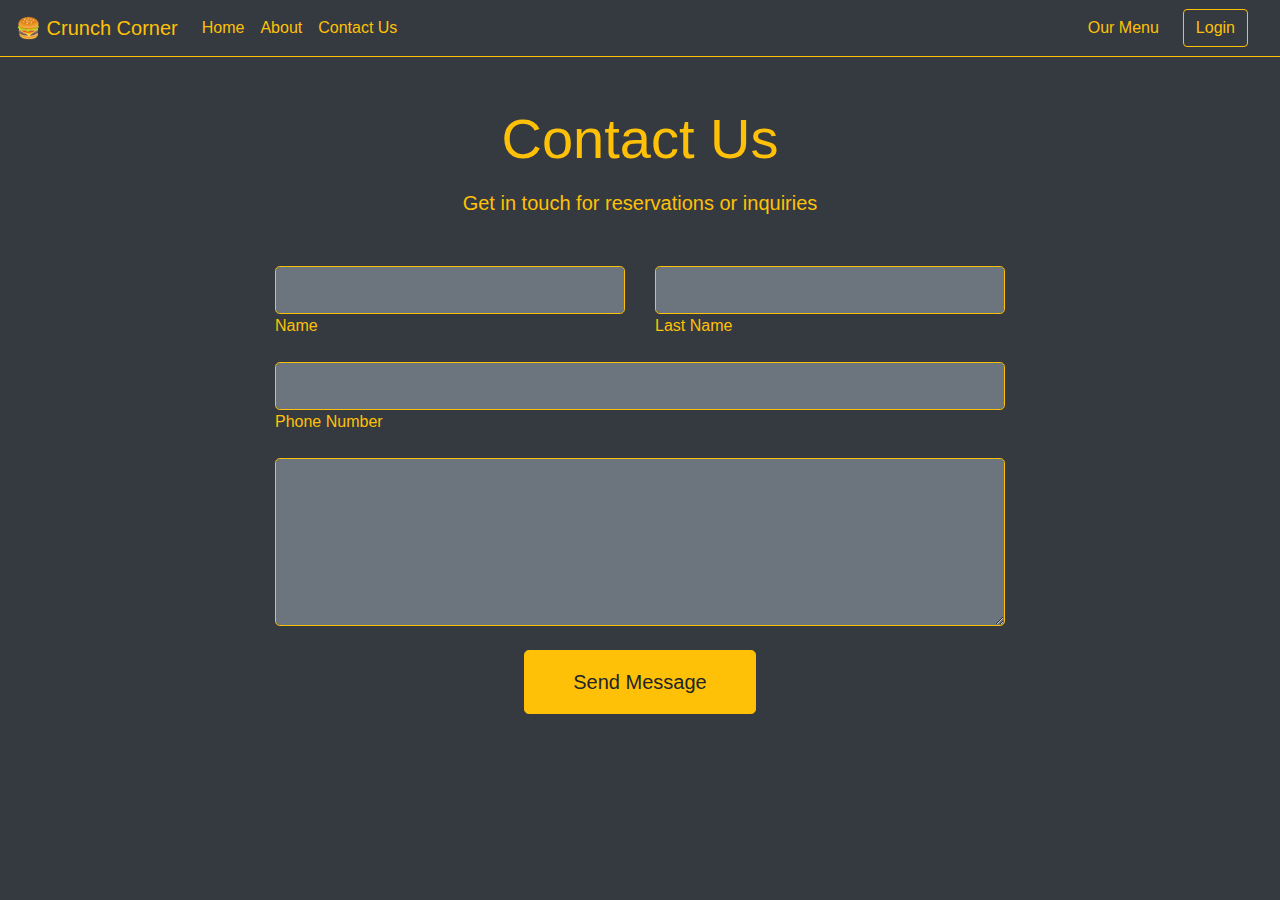
<file: contactus.html>
<!doctype html>
<html lang="en">
  <head>
    <!-- Required meta tags -->
    <meta charset="utf-8">
    <meta name="viewport" content="width=device-width, initial-scale=1, shrink-to-fit=no">

    <!-- Bootstrap CSS -->
    <link rel="stylesheet" href="https://cdn.jsdelivr.net/npm/bootstrap@4.4.1/dist/css/bootstrap.min.css" integrity="sha384-Vkoo8x4CGsO3+Hhxv8T/Q5PaXtkKtu6ug5TOeNV6gBiFeWPGFN9MuhOf23Q9Ifjh" crossorigin="anonymous">

    <title>🍔 Crunch Corner</title>
    <style>
.navbar-toggler-icon {
    background-image: url("data:image/svg+xml,%3csvg xmlns='http://www.w3.org/2000/svg' viewBox='0 0 30 30'%3e%3cpath stroke='rgba(255, 193, 7, 1)' stroke-linecap='round' stroke-miterlimit='10' stroke-width='2' d='M4 7h22M4 15h22M4 23h22'/%3e%3c/svg%3e");
}
.navbar-toggler {
    border-color: #ffc107 !important;
}
</style>

  </head>
  <body class="bg-dark">
    <nav class="navbar navbar-expand-lg bg-dark text-light border-warning border-bottom">
      <a class="navbar-brand text-warning " href="#">🍔 Crunch Corner</a>
      <button class="navbar-toggler" type="button" data-toggle="collapse" data-target="#navbarSupportedContent" aria-controls="navbarSupportedContent" aria-expanded="false" aria-label="Toggle navigation">
      <span class="navbar-toggler-icon"></span>
      </button>

      <div class="collapse navbar-collapse" id="navbarSupportedContent">
        <ul class="navbar-nav mr-auto">
          <li class="nav-item active">
            <a class="nav-link text-warning" href="index.html"
              >Home <span class="sr-only">(current)</span></a
            >
          </li>
          <li class="nav-item">
            <a class="nav-link text-warning" href="index.html">About</a>
          </li>
          <li class="nav-item">
            <a class="nav-link text-warning" href="contactus.html">Contact Us</a>
          </li>
        </ul>
        <ul class="navbar-nav d-flex mr-3">
           
          <li class="nav-item">
            <a class="nav-link text-warning" href="ourmenu.html">Our Menu </a>
          </li>
        </ul>
        
          
          <a href="login.html" class="btn text-warning bg-dark btn btn-secondary mr-1 border-warning d-flex mr-3">Login</a>
          
        </form>
      </div>
    </nav>

<section id="contact" class="py-5 bg-dark text-warning">
  <div class="container">
    <div class="row justify-content-center">
      <div class="col-lg-8 col-md-10 col-12">
        <div class="text-center mb-5">
          <h2 class="display-4 fw-bold text-warning mb-3">Contact Us</h2>
          <p class="lead text-warning opacity-75">Get in touch for reservations or inquiries</p>
        </div>
        <form>
          <div class="row">
            <div class="col-md-6 mb-4">
              <input type="text" class="form-control form-control-lg bg-secondary border-warning text-warning" 
                     placeholder="Your Name" required> Name 
            </div>
            <div class="col-md-6 mb-4">
              <input type="email" class="form-control form-control-lg bg-secondary border-warning text-warning" 
                     placeholder="Your Email" required> Last Name
            </div>
          </div>
          <div class="mb-4">
            <input type="tel" class="form-control form-control-lg bg-secondary border-warning text-warning" 
                   placeholder="Phone Number"> Phone Number
          </div>
          <div class="mb-4">
            <textarea class="form-control form-control-lg bg-secondary border-warning text-warning" rows="5" 
                      placeholder="Your Message" required> </textarea>
          </div>
          <div class="text-center">
            <button type="submit" class="btn btn-warning btn-lg px-5 py-3 fs-5">Send Message</button>
          </div>
        </form>
      </div>
    </div>
  </div>
</section>



    <!-- Optional JavaScript -->
    <!-- jQuery first, then Popper.js, then Bootstrap JS -->
    <script src="https://code.jquery.com/jquery-3.4.1.slim.min.js" integrity="sha384-J6qa4849blE2+poT4WnyKhv5vZF5SrPo0iEjwBvKU7imGFAV0wwj1yYfoRSJoZ+n" crossorigin="anonymous"></script>
    <script src="https://cdn.jsdelivr.net/npm/popper.js@1.16.0/dist/umd/popper.min.js" integrity="sha384-Q6E9RHvbIyZFJoft+2mJbHaEWldlvI9IOYy5n3zV9zzTtmI3UksdQRVvoxMfooAo" crossorigin="anonymous"></script>
    <script src="https://cdn.jsdelivr.net/npm/bootstrap@4.4.1/dist/js/bootstrap.min.js" integrity="sha384-wfSDF2E50Y2D1uUdj0O3uMBJnjuUD4Ih7YwaYd1iqfktj0Uod8GCExl3Og8ifwB6" crossorigin="anonymous"></script>
  </body>
</html>
</file>
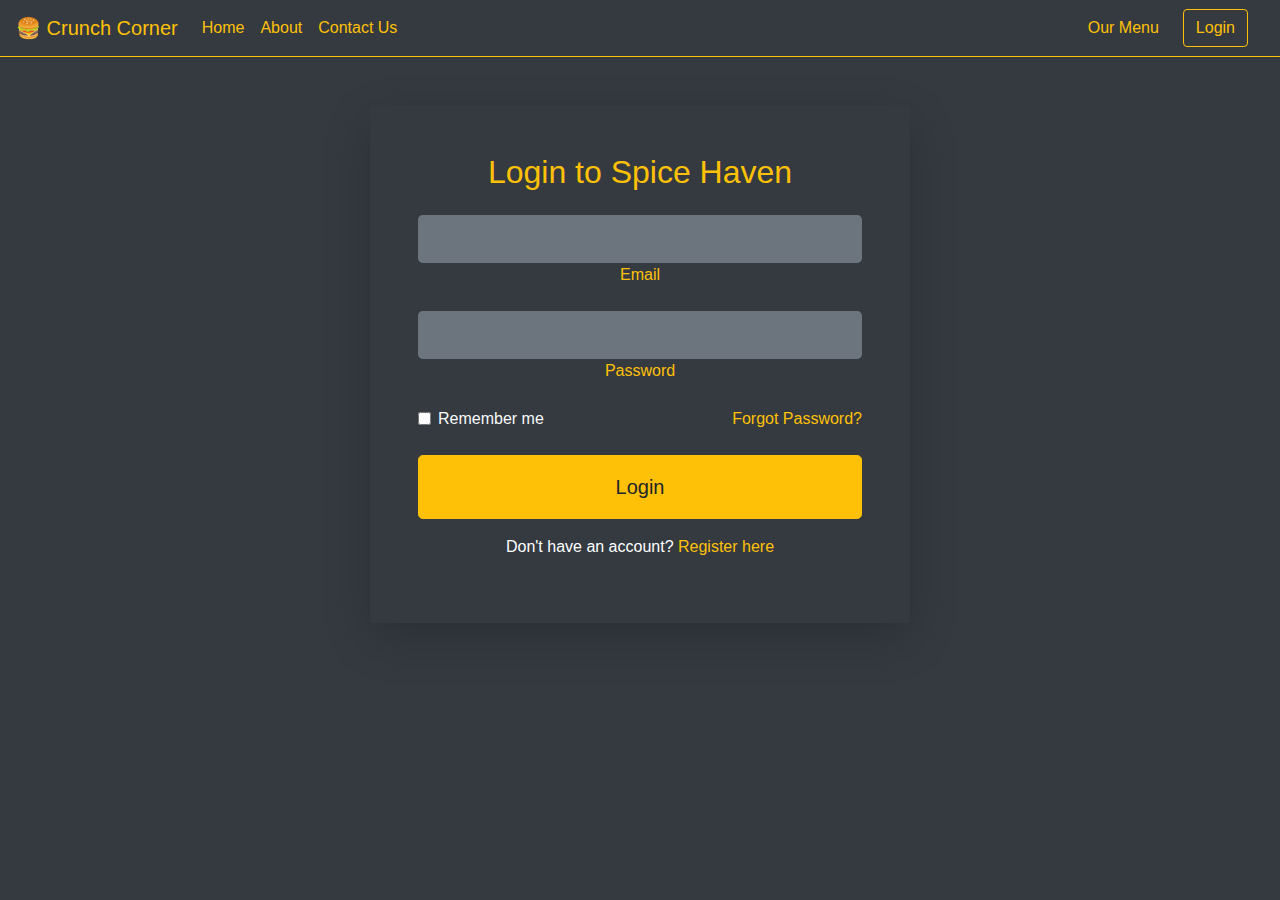
<file: login.html>
<!doctype html>
<html lang="en">
  <head>
    <!-- Required meta tags -->
    <meta charset="utf-8">
    <meta name="viewport" content="width=device-width, initial-scale=1, shrink-to-fit=no">

    <!-- Bootstrap CSS -->
    <link rel="stylesheet" href="https://cdn.jsdelivr.net/npm/bootstrap@4.4.1/dist/css/bootstrap.min.css" integrity="sha384-Vkoo8x4CGsO3+Hhxv8T/Q5PaXtkKtu6ug5TOeNV6gBiFeWPGFN9MuhOf23Q9Ifjh" crossorigin="anonymous">

    <title>🍔 Crunch Corner</title>
    <style>
.navbar-toggler-icon {
    background-image: url("data:image/svg+xml,%3csvg xmlns='http://www.w3.org/2000/svg' viewBox='0 0 30 30'%3e%3cpath stroke='rgba(255, 193, 7, 1)' stroke-linecap='round' stroke-miterlimit='10' stroke-width='2' d='M4 7h22M4 15h22M4 23h22'/%3e%3c/svg%3e");
}
.navbar-toggler {
    border-color: #ffc107 !important;
}
</style>

  </head>
  <body class="bg-dark  ">
    <nav class="navbar navbar-expand-lg bg-dark text-light border-warning border-bottom">
      <a class="navbar-brand text-warning " href="#">🍔 Crunch Corner</a>
      <button class="navbar-toggler" type="button" data-toggle="collapse" data-target="#navbarSupportedContent" aria-controls="navbarSupportedContent" aria-expanded="false" aria-label="Toggle navigation">
      <span class="navbar-toggler-icon"></span>
      </button>

      <div class="collapse navbar-collapse" id="navbarSupportedContent">
        <ul class="navbar-nav mr-auto">
          <li class="nav-item active">
            <a class="nav-link text-warning" href="index.html"
              >Home <span class="sr-only">(current)</span></a
            >
          </li>
          <li class="nav-item">
            <a class="nav-link text-warning" href="index.html">About</a>
          </li>
          <li class="nav-item">
            <a class="nav-link text-warning" href="contactus.html">Contact Us</a>
          </li>
        </ul>
        <ul class="navbar-nav d-flex mr-3">
           
          <li class="nav-item">
            <a class="nav-link text-warning" href="ourmenu.html">Our Menu </a>
          </li>
        </ul>
        
          
          <a href="login.html" class="btn text-warning bg-dark btn btn-secondary mr-1 border-warning d-flex mr-3">Login</a>
          
        </form>
      </div>
    </nav> 
    

    <section id="login" class="py-5 bg-dark text-white">
  <div class="container">
    <div class="row justify-content-center">
      <div class="col-lg-6 col-md-8 col-12">
        <div class="card border-0 shadow-lg bg-transparent">
          <div class="card-body p-5 text-center">
            <h2 class="mb-4 text-warning">Login to Spice Haven</h2>
            <form>
              <div class="mb-4 text-warning">
                <input type="email" class="form-control form-control-lg bg-secondary border-0 text-warning placeholder-white" 
                       placeholder="Enter your email" required> Email
              </div>
              <div class="mb-4 text-warning">
                <input type="password" class="form-control form-control-lg bg-secondary border-0 text-warning placeholder-white" 
                       placeholder="Enter your password" required> Password
              </div>
              <div class="d-flex justify-content-between mb-4">
                <div class="form-check">
                  <input class="form-check-input" type="checkbox" id="remember">
                  <label class="form-check-label text-light" for="remember">Remember me</label>
                </div>
                <a href="#" class="text-warning text-decoration-none">Forgot Password?</a>
              </div>
              <button type="submit" class="btn btn-warning btn-lg w-100 py-3 fs-5">Login</button>
            </form>
            <p class="mt-3">Don't have an account? <a href="#" class="text-warning fw-bold">Register here</a></p>
          </div>
        </div>
      </div>
    </div>
  </div>
</section>



    <!-- Optional JavaScript -->
    <!-- jQuery first, then Popper.js, then Bootstrap JS -->
    <script src="https://code.jquery.com/jquery-3.4.1.slim.min.js" integrity="sha384-J6qa4849blE2+poT4WnyKhv5vZF5SrPo0iEjwBvKU7imGFAV0wwj1yYfoRSJoZ+n" crossorigin="anonymous"></script>
    <script src="https://cdn.jsdelivr.net/npm/popper.js@1.16.0/dist/umd/popper.min.js" integrity="sha384-Q6E9RHvbIyZFJoft+2mJbHaEWldlvI9IOYy5n3zV9zzTtmI3UksdQRVvoxMfooAo" crossorigin="anonymous"></script>
    <script src="https://cdn.jsdelivr.net/npm/bootstrap@4.4.1/dist/js/bootstrap.min.js" integrity="sha384-wfSDF2E50Y2D1uUdj0O3uMBJnjuUD4Ih7YwaYd1iqfktj0Uod8GCExl3Og8ifwB6" crossorigin="anonymous"></script>
  </body>
</html>
</file>
